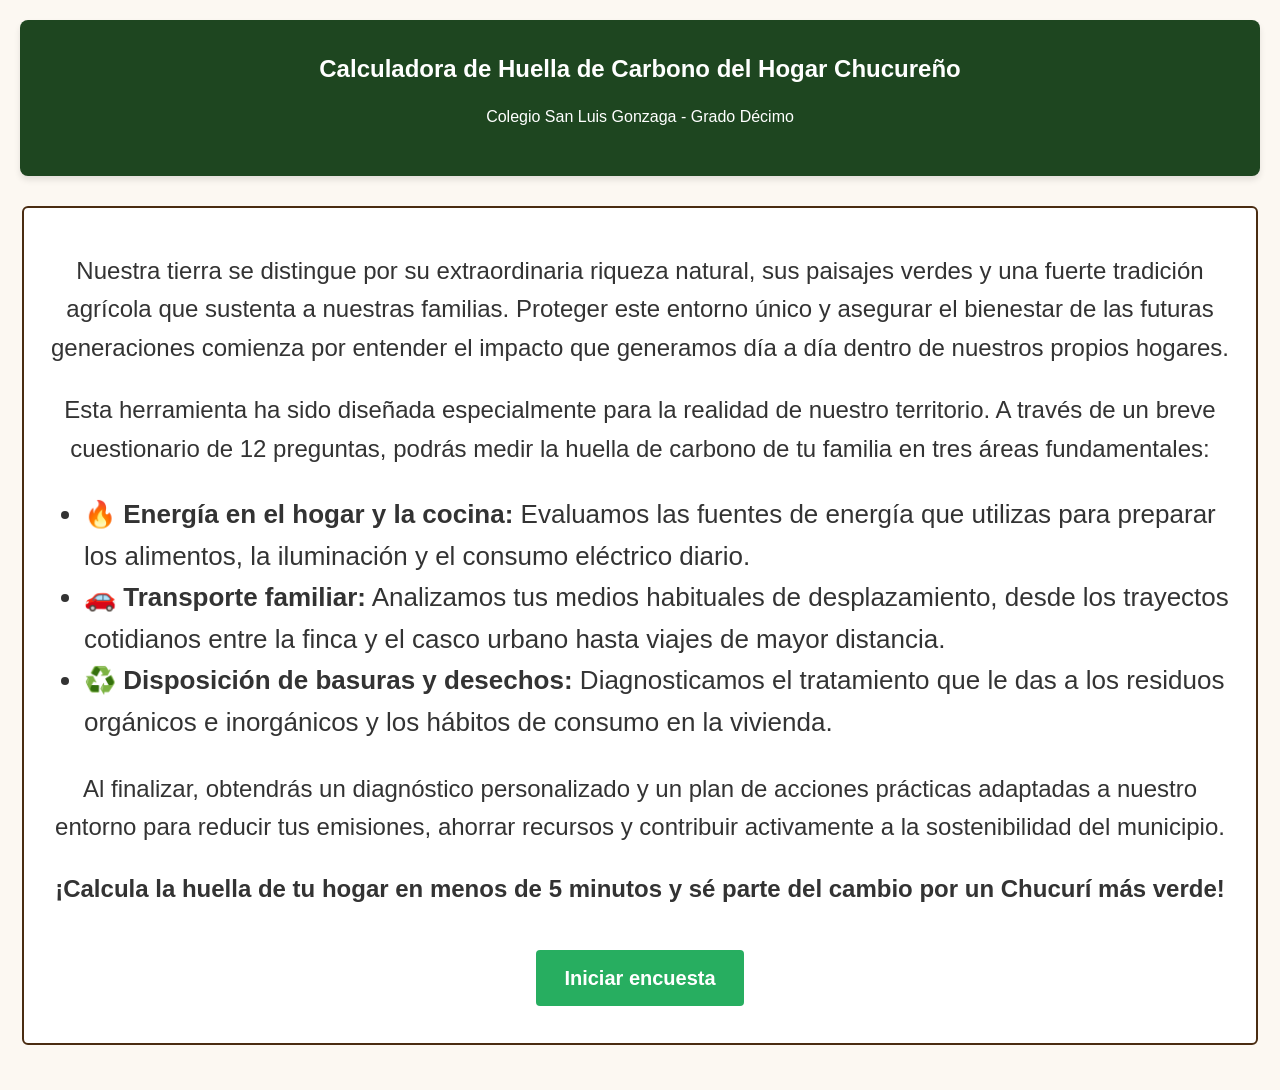
<file: index.html>
<!DOCTYPE html>
<html lang="es">
<head>
    <meta charset="UTF-8">
    <title>Calculadora Ambiental Chucureña</title>
    <link rel="stylesheet" href="estilos.css">
</head>
<body>
    <header>
        <h1>Calculadora de Huella de Carbono del Hogar Chucureño</h1>
        <p>Colegio San Luis Gonzaga - Grado Décimo</p>
    </header>
    <main>
        <fieldset>
            <p class="intro">Nuestra tierra se distingue por su extraordinaria riqueza natural, sus paisajes 
                verdes y una fuerte tradición agrícola que sustenta a nuestras familias. Proteger este entorno único y asegurar el bienestar 
                de las futuras generaciones comienza por entender el impacto que generamos día a día dentro de nuestros propios hogares.</p>
            <p class="intro">Esta herramienta ha sido diseñada especialmente para la realidad de nuestro 
                territorio. A través de un breve cuestionario de 12 preguntas, podrás medir la huella de carbono de tu familia en tres 
                áreas fundamentales:</p>
            <ul style="font-size: 26px;">
                <li>🔥<strong> Energía en el hogar y la cocina:</strong> Evaluamos las fuentes de energía que utilizas para preparar 
                    los alimentos, la iluminación y el consumo eléctrico diario.</li>
                <li>🚗 <strong>Transporte familiar:</strong> Analizamos tus medios habituales de desplazamiento, desde los trayectos 
                    cotidianos entre la finca y el casco urbano hasta viajes de mayor distancia.</li>
                <li>♻️ <strong>Disposición de basuras y desechos:</strong> Diagnosticamos el tratamiento que le das a los residuos 
                    orgánicos e inorgánicos y los hábitos de consumo en la vivienda.</li>
            </ul>
            <p class="intro">Al finalizar, obtendrás un diagnóstico personalizado y un plan de acciones 
                prácticas adaptadas a nuestro entorno para reducir tus emisiones, ahorrar recursos y contribuir activamente a la sostenibilidad 
                del municipio.</p>
            <p class="intro"><strong>¡Calcula la huella de tu hogar en menos de 5 minutos y sé parte del cambio por un Chucurí más verde!</strong></p>
            <div class="centrado">
            <a href="energia.html" class="boton">Iniciar encuesta</a></div>
        </fieldset>
    </main>
</body>
</html>
</file>
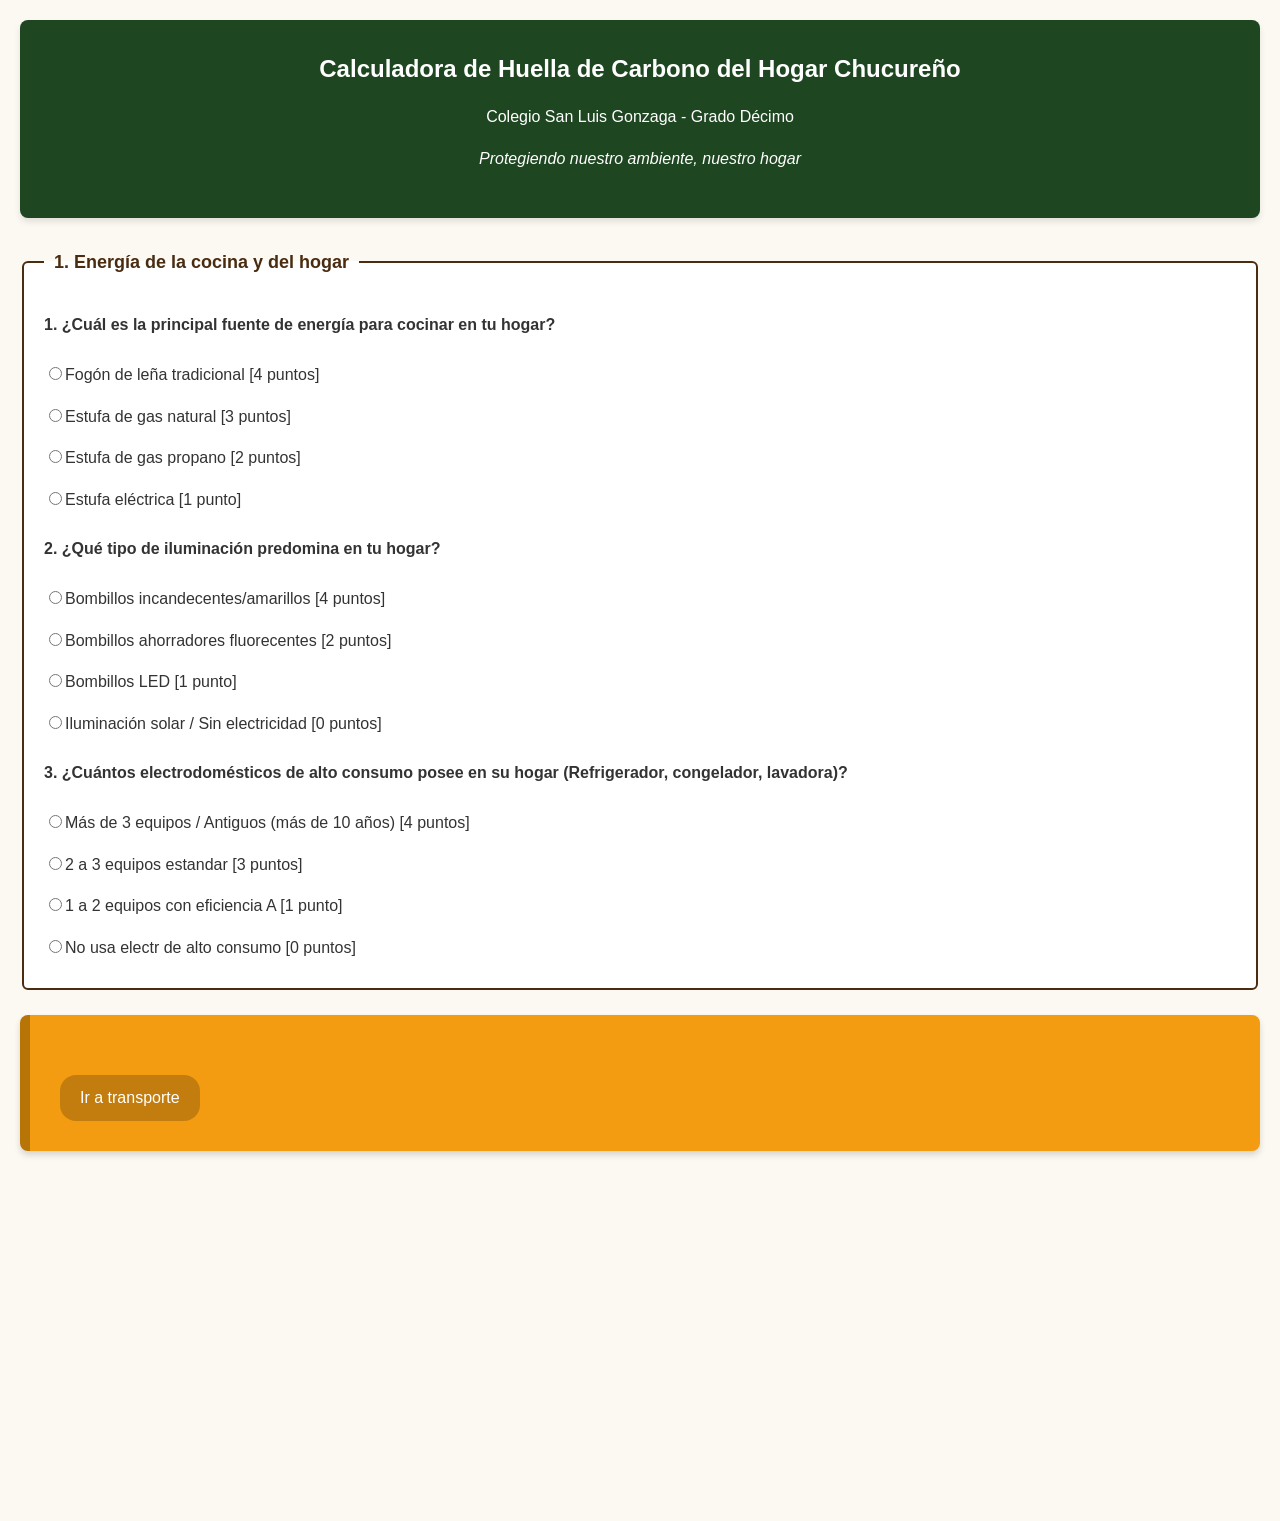
<file: energia.html>
<!DOCTYPE html>
<html lang="es">
    <head>
        <!--Este es el título de la página-->
        <meta charset="UTF-8">
        <title>Huella de carbono Chucuri</title>
        <!--Personalizar apariencia de la página-->
        <link rel="Stylesheet" href="estilos.css">
    </head>
    <body>
        <!--Encabezado de la página-->
        <header>
            <h1>Calculadora de Huella de Carbono del Hogar Chucureño</h1>
            <p>Colegio San Luis Gonzaga - Grado Décimo</p>
            <p><em>Protegiendo nuestro ambiente, nuestro hogar</em></p>
        </header>
        <!--Iniciamos la parte principal de nuestra calculadora-->
        <main>
            <form>
                <!--Casilla 1: Energía del hogar-->
                <fieldset>
                    <legend>1. Energía de la cocina y del hogar</legend>
                    <!--Primera pregunta: Cocinar-->
                    <p><strong>1. ¿Cuál es la principal fuente de energía para cocinar en tu hogar?</strong></p>
                    <label>
                        <input type="radio" name="cocina" value="fogon" onchange="actualizarMenus()">Fogón de leña tradicional [4 puntos]</label>
                        <!--Menú desplegable de la pregunta 1-->
                    <div id="menu-fogon" style="display: none; margin-top: 10px;">
                        <label for="tipo-fogon">Tiempo que gastas cocinando al día</label>
                        <select id="tipo-fogon">
                            <option>5 horas o más [8 puntos]</option>
                            <option>3 o 4 horas [6 puntos]</option>
                            <option>1 o 2 horas [4 puntos]</option>
                            <option>Menos de 1 hora [2 puntos]</option>
                        </select>
                    </div><br>
                    <label>
                        <input type="radio" name="cocina" value="natural" onchange="actualizarMenus()">Estufa de gas natural [3 puntos]</label>                    
                    <div id="menu-natural" style="display: none; margin-top: 10px;">
                        <label for="tipo-natural">Tiempo que gastas cocinando al día</label>
                        <select id="tipo-natural">
                            <option>5 horas o más [6 puntos]</option>
                            <option>3 o 4 horas [4.5 puntos]</option>
                            <option>1 o 2 horas [3 puntos]</option>
                            <option>Menos de 1 hora [1.5 puntos]</option>
                        </select>
                    </div><br>
                    <label>
                        <input type="radio" name="cocina" value="propano" onchange="actualizarMenus()">Estufa de gas propano [2 puntos]</label>                    
                    <div id="menu-propano" style="display: none; margin-top: 10px;">
                        <label for="tipo-propano">Tiempo que gastas cocinando al día</label>
                        <select id="tipo-propano">
                            <option>5 horas o más [4 puntos]</option>
                            <option>3 o 4 horas [3 puntos]</option>
                            <option>1 o 2 horas [2 puntos]</option>
                            <option>Menos de 1 hora [1 punto]</option>
                        </select>
                    </div><br>
                    <label>
                        <input type="radio" name="cocina" value="electricidad" onchange="actualizarMenus()">Estufa eléctrica [1 punto]</label>
                    <div id="menu-electricidad" style="display: none; margin-top: 10px;">
                        <label for="tipo-electricidad">Tiempo que gastas cocinando al día</label>
                        <select id="tipo-electricidad">
                            <option>5 horas o más [2 puntos]</option>
                            <option>3 o 4 horas [1.5 puntos]</option>
                            <option>1 o 2 horas [1 punto]</option>
                            <option>Menos de 1 hora [0.5 puntos]</option>
                        </select>
                    </div><br>                    
                    <!--Segunda pregunta: Luces del hogar-->
                    <p><strong>2. ¿Qué tipo de iluminación predomina en tu hogar?</strong></p>
                    <label>
                        <input type="radio" name="bombillo" value="amarillo" onchange="actualizarMenus()">Bombillos incandecentes/amarillos [4 puntos]</label>                    
                    <div id="menu-amarillo" style="display: none; margin-top: 10px;">
                        <label for="tipo-amarillo">Tiempo que permanecen encendidos al día</label>
                        <select id="tipo-amarillo">
                            <option>Más de 10 horas al día [8 puntos]</option>
                            <option>Entre 6 y 10 horas [6 puntos]</option>
                            <option>Entre 3 y 6 horas [4 puntos]</option>
                            <option>Menos de 3 horas [2 puntos]</option>
                        </select>
                    </div><br>
                    <label>
                        <input type="radio" name="bombillo" value="fluorecente" onchange="actualizarMenus()">Bombillos ahorradores fluorecentes [2 puntos]</label>                    
                    <div id="menu-fluorecente" style="display: none;">
                        <label for="tipo-fluorecente">Tiempo que permanecen encendidos al día</label>
                        <select id="tipo-fluorecente">
                            <option>Más de 10 horas al día [4 puntos]</option>
                            <option>Entre 6 y 10 horas [3 puntos]</option>
                            <option>Entre 3 y 6 horas [2 puntos]</option>
                            <option>Menos de 3 horas [1 punto]</option>
                        </select>
                    </div><br>
                    <label>
                        <input type="radio" name="bombillo" value="led" onchange="actualizarMenus()">Bombillos LED [1 punto]</label>                    
                    <div id="menu-led" style="display: none;">
                        <label for="tipo-led">Tiempo que permanecen encendidos al día</label>
                        <select id="tipo-led">
                            <option>Más de 10 horas al día [2 puntos]</option>
                            <option>Entre 6 y 10 horas [1.5 puntos]</option>
                            <option>Entre 3 y 6 horas [1 punto]</option>
                            <option>Menos de 3 horas [0.5 puntos]</option>
                        </select>
                    </div><br>
                    <label>
                        <input type="radio" name="bombillo" value="solar" onchange="actualizarMenus()">Iluminación solar / Sin electricidad [0 puntos]</label><br>
                    
                    <p><strong>3. ¿Cuántos electrodomésticos de alto consumo posee en su hogar (Refrigerador, congelador, lavadora)?</strong></p>
                    <label>
                        <input type="radio" name="electrodomestico" value="antiguo" onchange="actualizarMenus()">Más de 3 equipos / Antiguos (más de 10 años) [4 puntos]</label>
                        <!--Menú desplegable de la pregunta 1-->
                    <div id="menu-antiguo" style="display: none; margin-top: 10px;">
                        <label for="tipo-antiguo">Tiempo promedio de uso semanal</label>
                        <select id="tipo-antiguo">
                            <option>Uso continuo (24/7) [8 puntos]</option>
                            <option>Entre 30 y 60 horas semanales [6 puntos]</option>
                            <option>Entre 10 y 30 horas semanales [4 puntos]</option>
                            <option>Menos de 10 horas semanales [2 puntos]</option>
                        </select>
                    </div><br>
                    <label>
                        <input type="radio" name="electrodomestico" value="estandar" onchange="actualizarMenus()">2 a 3 equipos estandar [3 puntos]</label>
                        <!--Menú desplegable de la pregunta 2-->
                    <div id="menu-estandar" style="display: none; margin-top: 10px;">
                        <label for="tipo-estandar">Tiempo promedio de uso semanal</label>
                        <select id="tipo-estandar">
                            <option>Uso continuo (24/7) [6 puntos]</option>
                            <option>Entre 30 y 60 horas semanales [4.5 puntos]</option>
                            <option>Entre 10 y 30 horas semanales [3 puntos]</option>
                            <option>Menos de 10 horas semanales [1.5 puntos]</option>
                        </select>
                    </div><br>
                    <label>
                        <input type="radio" name="electrodomestico" value="eficiente" onchange="actualizarMenus()">1 a 2 equipos con eficiencia A [1 punto]</label>
                        <!--Menú desplegable de la pregunta 3-->
                    <div id="menu-eficiente" style="display: none; margin-top: 10px;">
                        <label for="tipo-eficiente">Tiempo promedio de uso semanal</label>
                        <select id="tipo-eficiente">
                            <option>Uso continuo (24/7) [2 puntos]</option>
                            <option>Entre 30 y 60 horas semanales [1.5 puntos]</option>
                            <option>Entre 10 y 30 horas semanales [1 punto]</option>
                            <option>Menos de 10 horas semanales [0.5 puntos]</option>
                        </select>
                    </div><br>
                    <label><input type="radio" name="electrodomestico" value="nulo" onchange="actualizarMenus()">No usa electr de alto consumo [0 puntos]</label>                    
                </fieldset>
            </form>
        </main>
        <section id="transporte" class="zona-resultado transporte">
            <a href="transporte.html">Ir a transporte</a>
        </section>
        <script>
            // Creamos la función que falta
            function actualizarMenus() {
                // Buscamos el elemento seleccionado en el momento del cambio
                const radioCocina = document.querySelector('input[name="cocina"]:checked');
                const menuFogon = document.getElementById("menu-fogon");
                const menuNatural = document.getElementById("menu-natural");
                const menuPropano = document.getElementById("menu-propano");
                const menuElectricidad = document.getElementById("menu-electricidad");
                

                // Validamos que realmente haya una opción seleccionada antes de leer su valor
                if (radioCocina) {
                    const opcionSeleccionada = radioCocina.value;

                    if (opcionSeleccionada === "fogon") {
                        menuFogon.style.display = "block";
                        menuNatural.style.display = "none";
                        menuPropano.style.display = "none";
                        menuElectricidad.style.display = "none";
                    }
                    else if (opcionSeleccionada === "natural") {
                        menuNatural.style.display = "block";
                        menuFogon.style.display = "none";
                        menuPropano.style.display = "none";
                        menuElectricidad.style.display = "none";
                    }
                    else if (opcionSeleccionada === "propano") {
                        menuPropano.style.display = "block";
                        menuFogon.style.display = "none";
                        menuNatural.style.display = "none";
                        menuElectricidad.style.display = "none";
                    }
                    else if (opcionSeleccionada === "electricidad") {
                        menuElectricidad.style.display = "block";
                        menuFogon.style.display = "none";
                        menuNatural.style.display = "none";
                        menuPropano.style.display = "none";
                    }
                }
                const radioBombillo = document.querySelector('input[name="bombillo"]:checked');
                const menuAmarillo = document.getElementById("menu-amarillo");
                const menuFluorecente = document.getElementById("menu-fluorecente");
                const menuLed = document.getElementById("menu-led");
                const menuSolar = document.getElementById("menu-solar");

                if (radioBombillo) {
                    const opcionSeleccionada = radioBombillo.value;

                    if (opcionSeleccionada === "amarillo") {
                        menuAmarillo.style.display = "block";
                        menuFluorecente.style.display = "none";
                        menuLed.style.display = "none";
                    }
                    else if (opcionSeleccionada === "fluorecente") {
                        menuFluorecente.style.display = "block";
                        menuAmarillo.style.display = "none";
                        menuLed.style.display = "none";
                    }
                    else if (opcionSeleccionada === "led") {
                        menuLed.style.display = "block";
                        menuAmarillo.style.display = "none";
                        menuFluorecente.style.display = "none";
                    }
                    else if (opcionSeleccionada === "solar") {
                        menuAmarillo.style.display = "none";
                        menuFluorecente.style.display = "none";
                        menuLed.style.display = "none";
                    }
                }
                const radioElectrodomestico = document.querySelector('input[name="electrodomestico"]:checked');
                const menuAntiguo = document.getElementById("menu-antiguo");
                const menuEstandar = document.getElementById("menu-estandar");
                const menuEficiente = document.getElementById("menu-eficiente");
                const menuNulo = document.getElementById("menu-nulo");

                if (radioElectrodomestico) {
                    const opcionSeleccionada = radioElectrodomestico.value;

                    if (opcionSeleccionada === "antiguo") {
                        menuAntiguo.style.display = "block";
                        menuEstandar.style.display = "none";
                        menuEficiente.style.display = "none";
                    }
                    else if (opcionSeleccionada === "estandar") {
                        menuEstandar.style.display = "block";
                        menuAntiguo.style.display = "none";
                        menuEficiente.style.display = "none";
                    }
                    else if (opcionSeleccionada === "eficiente") {
                        menuEficiente.style.display = "block";
                        menuAntiguo.style.display = "none";
                        menuEstandar.style.display = "none";
                    }
                    else if (opcionSeleccionada === "nulo") {
                        menuAntiguo.style.display = "none";
                        menuEstandar.style.display = "none";
                        menuEficiente.style.display = "none";
                    }
                }
            }
        </script>
    </body>
</html>
</file>
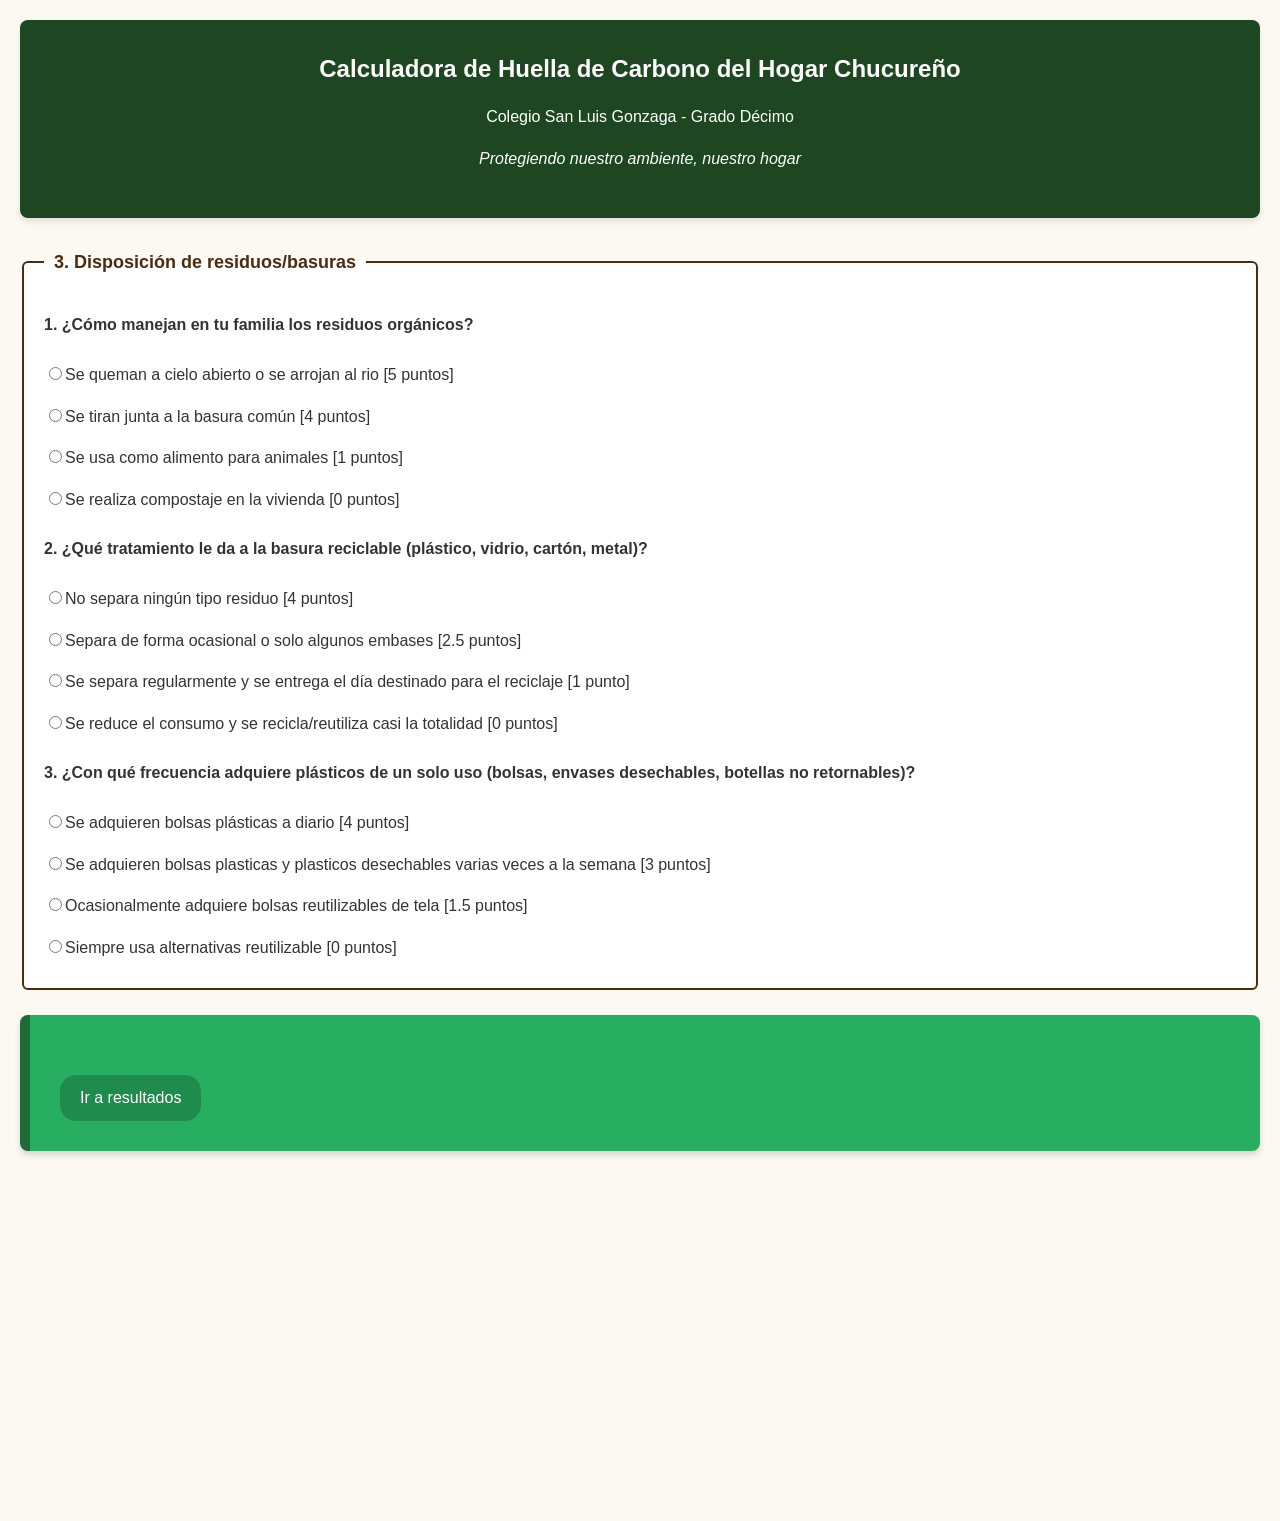
<file: residuos.html>
<!DOCTYPE html>
<html lang="es">
    <head>
        <!--Este es el título de la página-->
        <meta charset="UTF-8">
        <title>Huella de carbono Chucuri</title>
        <!--Personalizar apariencia de la página-->
        <link rel="Stylesheet" href="estilos.css">
    </head>
    <body>
        <!--Encabezado de la página-->
        <header>
            <h1>Calculadora de Huella de Carbono del Hogar Chucureño</h1>
            <p>Colegio San Luis Gonzaga - Grado Décimo</p>
            <p><em>Protegiendo nuestro ambiente, nuestro hogar</em></p>
        </header>
        <!--Iniciamos la parte principal de nuestra calculadora-->
        <main>
            <form>
                <!--Casilla 1: Transporte familiar-->
                <fieldset>
                    <legend>3. Disposición de residuos/basuras</legend>
                    <!--Primera pregunta: Residuos orgánicos-->
                    <p><strong>1. ¿Cómo manejan en tu familia los residuos orgánicos?</strong></p>
                    <label>
                        <input type="radio" name="organico" value="quema" onchange="actualizarMenus()">Se queman a cielo abierto o se arrojan al rio [5 puntos]</label>
                        <!--Menú desplegable de la pregunta 1-->
                    <div id="menu-quema" style="display: none; margin-top: 10px;">
                        <label for="tipo-quema">Frecuencia de generación de residuos orgánicos a la semana</label>
                        <select id="tipo-quema">
                            <option>Todos los días [8 puntos]</option>
                            <option>3 a 5 días a la semana [5 puntos]</option>
                            <option>1 a 2 días a la semana [3 puntos]</option>
                        </select>
                    </div><br>
                    <label>
                        <input type="radio" name="organico" value="relleno" onchange="actualizarMenus()">Se tiran junta a la basura común [4 puntos]</label>
                    <div id="menu-relleno" style="display: none; margin-top: 10px;">
                        <label for="tipo-relleno">Frecuencia de generación de residuos orgánicos a la semana</label>
                        <select id="tipo-relleno">
                            <option>Todos los días [6 puntos]</option>
                            <option>3 a 5 días a la semana [4 puntos]</option>
                            <option>1 a 2 días a la semana [2 puntos]</option>
                        </select>
                    </div><br>
                    <label>
                        <input type="radio" name="organico" value="alimento" onchange="actualizarMenus()">Se usa como alimento para animales [1 puntos]</label>
                    <div id="menu-alimento" style="display: none; margin-top: 10px;">
                        <label for="tipo-alimento">Frecuencia de generación de residuos orgánicos a la semana</label>
                        <select id="tipo-alimento">
                            <option>Todos los días [1.5 puntos]</option>
                            <option>3 a 5 días a la semana [1 puntos]</option>
                            <option>1 a 2 días a la semana [0.5 puntos]</option>
                        </select>
                    </div><br>
                    <label>
                        <input type="radio" name="organico" value="composta" onchange="actualizarMenus()">Se realiza compostaje en la vivienda [0 puntos]</label><br>
                    <!--Segunda pregunta: Materiales inorgánicos-->
                    <p><strong>2. ¿Qué tratamiento le da a la basura reciclable (plástico, vidrio, cartón, metal)?</strong></p>
                    <label>
                        <input type="radio" name="reciclable" value="norecicla" onchange="actualizarMenus()">No separa ningún tipo residuo [4 puntos]</label>
                    <div id="menu-norecicla" style="display: none; margin-top: 10px;">
                        <label for="tipo-norecicla">Frecuencia con la que entrega el reciclaje</label>
                        <select id="tipo-norecicla">
                            <option>Varias veces por semana [8 puntos]</option>
                            <option>1 vez a la semana [6 puntos]</option>
                            <option>1 vez cada quince días [4 puntos]</option>
                            <option>Una vez al mes o menos [2 puntos]</option>
                        </select>
                    </div><br>
                    <label>
                        <input type="radio" name="reciclable" value="moderado" onchange="actualizarMenus()">Separa de forma ocasional o solo algunos embases [2.5 puntos]</label>
                    <div id="menu-moderado" style="display: none; margin-top: 10px;">
                        <label for="tipo-moderado">Frecuencia con la que entrega el reciclaje</label>
                        <select id="tipo-moderado">
                            <option>Varias veces por semana [5 puntos]</option>
                            <option>1 vez a la semana [4 puntos]</option>
                            <option>1 vez cada quince días [2.5 puntos]</option>
                            <option>Una vez al mes o menos [1 punto]</option>
                        </select>
                    </div><br>
                    <label>
                        <input type="radio" name="reciclable" value="separar" onchange="actualizarMenus()">Se separa regularmente y se entrega el día destinado para el reciclaje [1 punto]</label>
                    <div id="menu-separar" style="display: none; margin-top: 10px;">
                        <label for="tipo-separar">Frecuencia con la que entrega el reciclaje</label>
                        <select id="tipo-separar">
                            <option>Varias veces por semana [2 puntos]</option>
                            <option>1 vez a la semana [1.5 puntos]</option>
                            <option>1 vez cada quince días [1 punto]</option>
                            <option>Una vez al mes o menos [0.5 puntos]</option>
                        </select>
                    </div><br>
                    <label>
                        <input type="radio" name="reciclable" value="recicla" onchange="actualizarMenus()">Se reduce el consumo y se recicla/reutiliza casi la totalidad [0 puntos]</label>
                    <!--3ra pregunta: Plásticos de un solo uso-->
                    <p><strong>3. ¿Con qué frecuencia adquiere plásticos de un solo uso (bolsas, envases desechables, botellas no retornables)?</strong></p>
                    <label>
                        <input type="radio" name="plastico" value="diario" onchange="actualizarMenus()">Se adquieren bolsas plásticas a diario [4 puntos]</label>
                    <div id="menu-diario" style="display: none; margin-top: 10px;">
                        <label for="tipo-diario">Frecuencia con la que los desecha semanal</label>
                        <select id="tipo-diario">
                            <option>Varias veces al día [8 puntos]</option>
                            <option>Los 7 días de la semana [6 puntos]</option>
                            <option>Entre 3 y 5 días de la semana [4 puntos]</option>
                            <option>Menos de 2 veces a la semana [2 puntos]</option>
                        </select>
                    </div><br>
                        <label>
                        <input type="radio" name="plastico" value="ocasional" onchange="actualizarMenus()">Se adquieren bolsas plasticas y plasticos desechables varias veces a la semana [3 puntos]</label>
                    <div id="menu-ocasional" style="display: none; margin-top: 10px;">
                        <label for="tipo-ocasional">Frecuencia con la que los desecha semanal</label>
                        <select id="tipo-ocasional">
                            <option>Varias veces al día [6 puntos]</option>
                            <option>Los 7 días de la semana [4.5 puntos]</option>
                            <option>Entre 3 y 5 días de la semana [3 puntos]</option>
                            <option>Menos de 2 veces a la semana [1.5 puntos]</option>
                        </select>
                    </div><br>
                        <label>
                        <input type="radio" name="plastico" value="tela" onchange="actualizarMenus()">Ocasionalmente adquiere bolsas reutilizables de tela [1.5 puntos]</label>
                    <div id="menu-tela" style="display: none; margin-top: 10px;">
                        <label for="tipo-tela">Frecuencia con la que las desecha semanal</label>
                        <select id="tipo-tela">
                            <option>Varias veces al día [3 puntos]</option>
                            <option>Los 7 días de la semana [2 puntos]</option>
                            <option>Entre 3 y 5 días de la semana [1.5 puntos]</option>
                            <option>Menos de 2 veces a la semana [1 punto]</option>
                        </select>
                    </div><br>
                        <label><input type="radio" name="plastico" value="nulo" onchange="actualizarMenus()">Siempre usa alternativas reutilizable [0 puntos]</label>  
                </fieldset>
            </form>
        </main>
        <section id="cocina" class="zona-resultado cocina">
            <a href="resultados.html">Ir a resultados</a>
        </section>
        <script>
            // Creamos la función que falta
            function actualizarMenus() {
                // Buscamos el elemento seleccionado en el momento del cambio
                const radioOrganico = document.querySelector('input[name="organico"]:checked');
                const menuQuema = document.getElementById("menu-quema");
                const menuRelleno = document.getElementById("menu-relleno");
                const menuAlimento = document.getElementById("menu-alimento");
                

                // Validamos que realmente haya una opción seleccionada antes de leer su valor
                if (radioOrganico) {
                    const opcionSeleccionada = radioOrganico.value;

                    if (opcionSeleccionada === "quema") {
                        menuQuema.style.display = "block";
                        menuRelleno.style.display = "none";
                        menuAlimento.style.display = "none";
                    }
                    else if (opcionSeleccionada === "relleno") {
                        menuRelleno.style.display = "block";
                        menuQuema.style.display = "none";
                        menuAlimento.style.display = "none";
                    }
                    else if (opcionSeleccionada === "alimento") {
                        menuAlimento.style.display = "block";
                        menuQuema.style.display = "none";
                        menuRelleno.style.display = "none";
                    }
                    else if (opcionSeleccionada === "composta") {
                        menuQuema.style.display = "none";
                        menuRelleno.style.display = "none";
                        menuAlimento.style.display = "none";
                    }
                }
                const radioReciclable = document.querySelector('input[name="reciclable"]:checked');
                const menuNorecicla = document.getElementById("menu-norecicla");
                const menuModerado = document.getElementById("menu-moderado");
                const menuSeparar = document.getElementById("menu-separar");
                

                if (radioReciclable) {
                    const opcionSeleccionada = radioReciclable.value;

                    if (opcionSeleccionada === "norecicla") {
                        menuNorecicla.style.display = "block";
                        menuModerado.style.display = "none";
                        menuSeparar.style.display = "none";
                    }
                    else if (opcionSeleccionada === "moderado") {
                        menuModerado.style.display = "block";
                        menuNorecicla.style.display = "none";
                        menuSeparar.style.display = "none";
                    }
                    else if (opcionSeleccionada === "separar") {
                        menuSeparar.style.display = "block";
                        menuNorecicla.style.display = "none";
                        menuModerado.style.display = "none";
                    }
                    else if (opcionSeleccionada === "recicla") {
                        menuNorecicla.style.display = "none";
                        menuModerado.style.display = "none";
                        menuSeparar.style.display = "none";
                    }
                }
                const radioPlastico = document.querySelector('input[name="plastico"]:checked');
                const menuDiario = document.getElementById("menu-diario");
                const menuOcasional = document.getElementById("menu-ocasional");
                const menuTela = document.getElementById("menu-tela");
                

                if (radioPlastico) {
                    const opcionSeleccionada = radioPlastico.value;

                    if (opcionSeleccionada === "diario") {
                        menuDiario.style.display = "block";
                        menuOcasional.style.display = "none";
                        menuTela.style.display = "none";
                    }
                    else if (opcionSeleccionada === "ocasional") {
                        menuOcasional.style.display = "block";
                        menuDiario.style.display = "none";
                        menuTela.style.display = "none";
                    }
                    else if (opcionSeleccionada === "tela") {
                        menuTela.style.display = "block";
                        menuDiario.style.display = "none";
                        menuOcasional.style.display = "none";
                    }
                    else if (opcionSeleccionada === "nulo") {
                        menuDiario.style.display = "none";
                        menuOcasional.style.display = "none";
                        menuTela.style.display = "none";
                    }
                }
            }
        </script>
    </body>
</html>
</file>
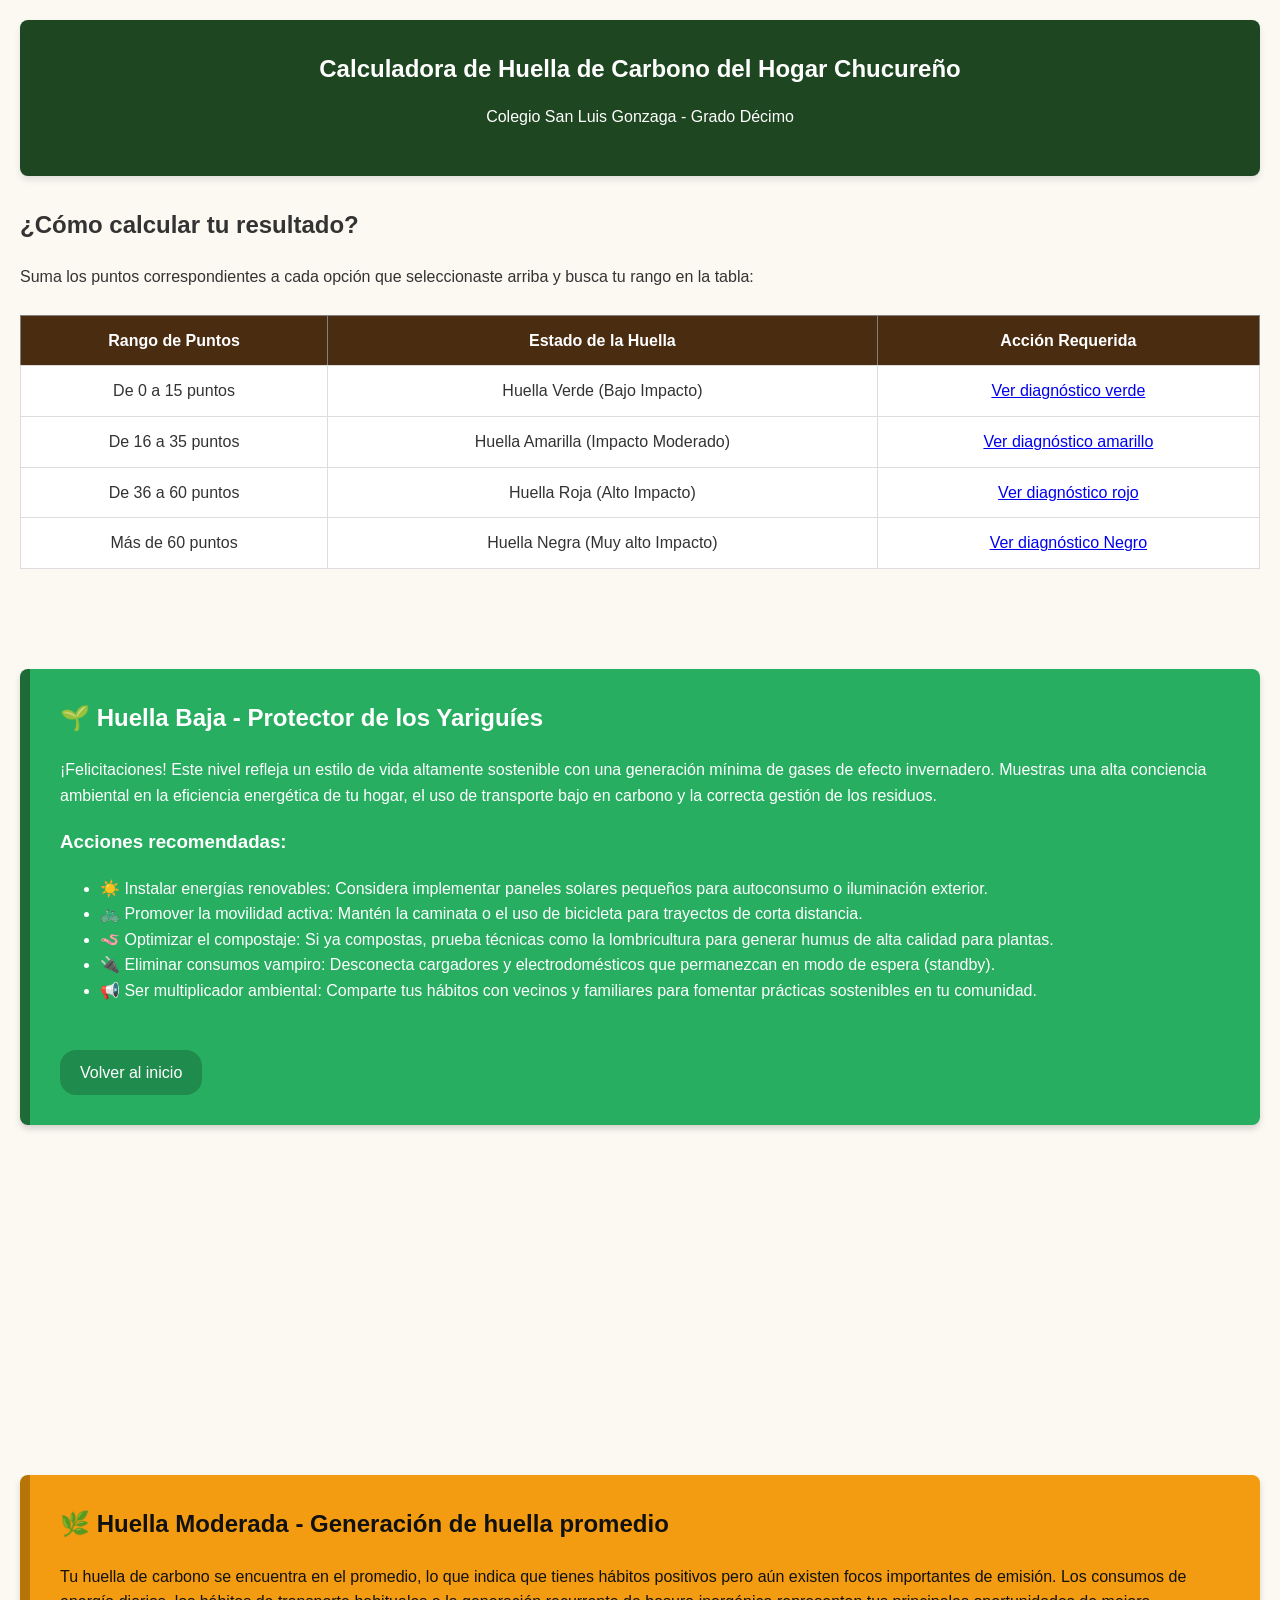
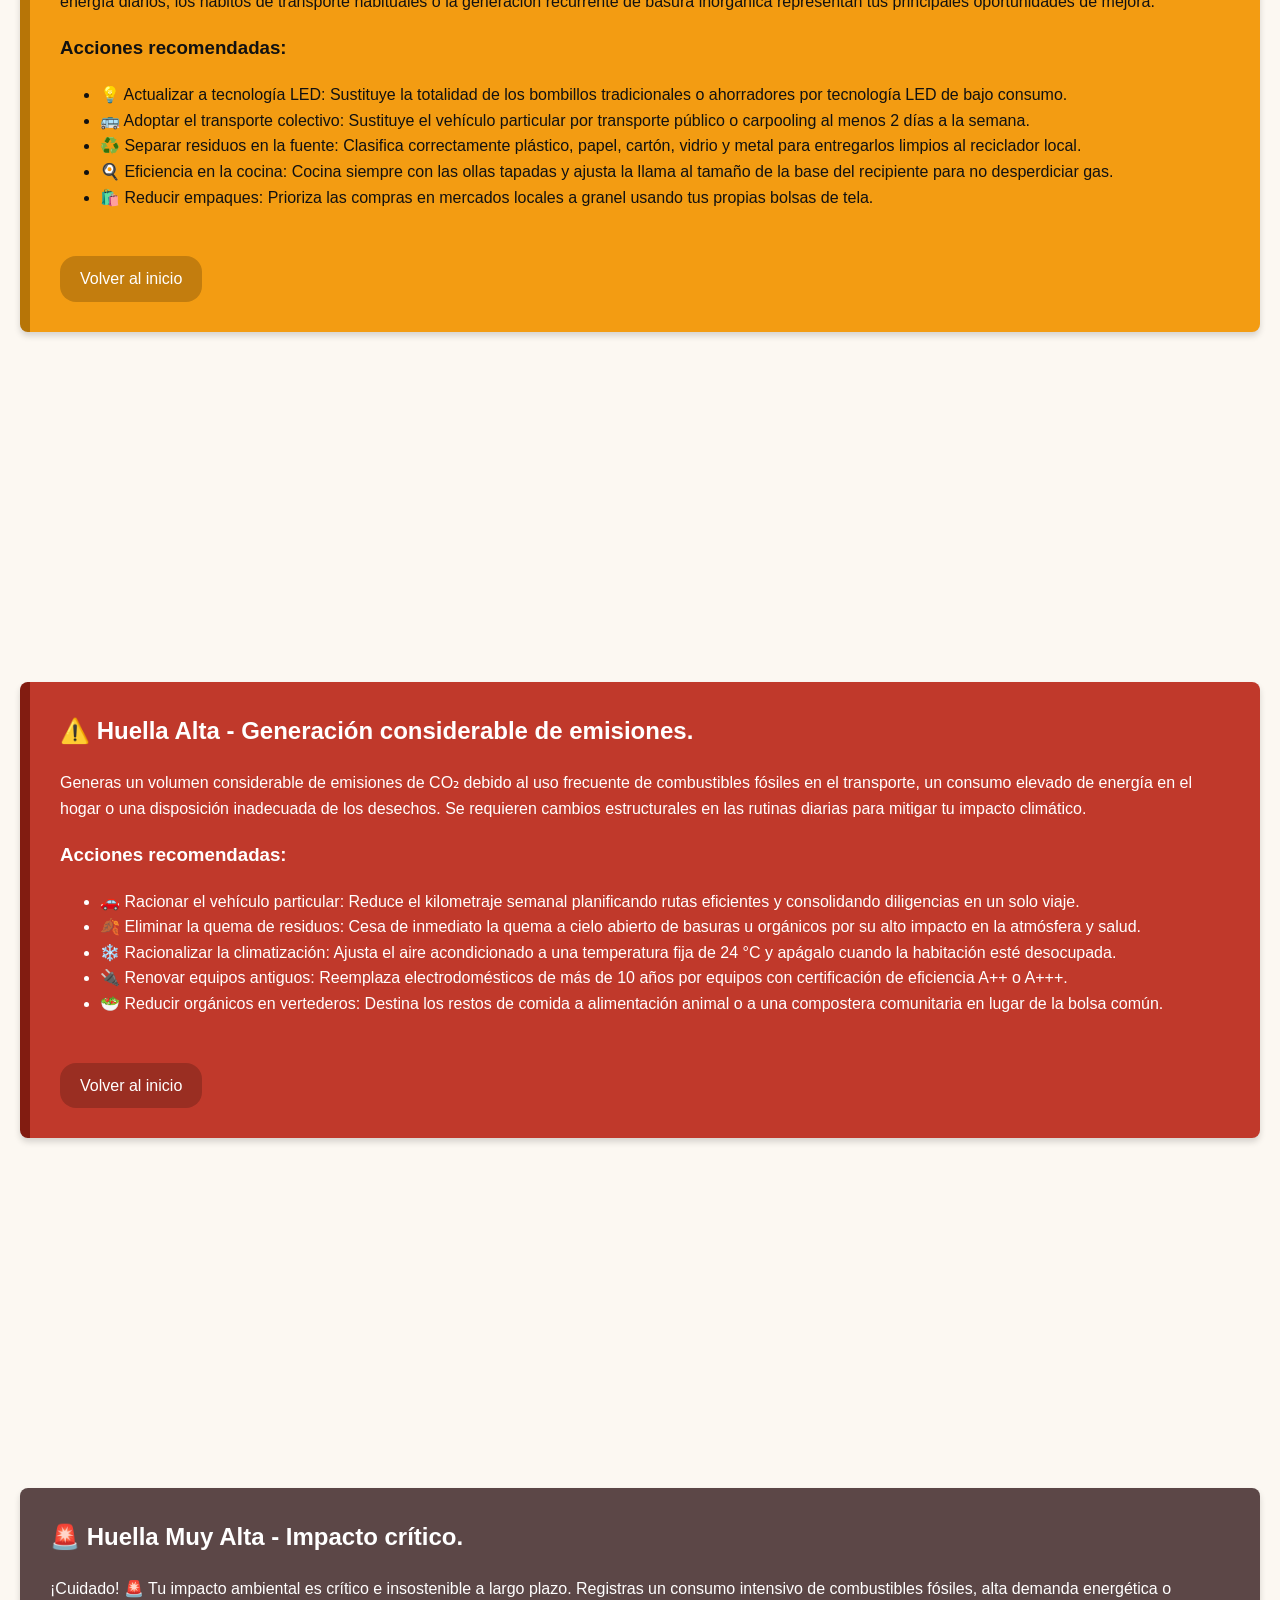
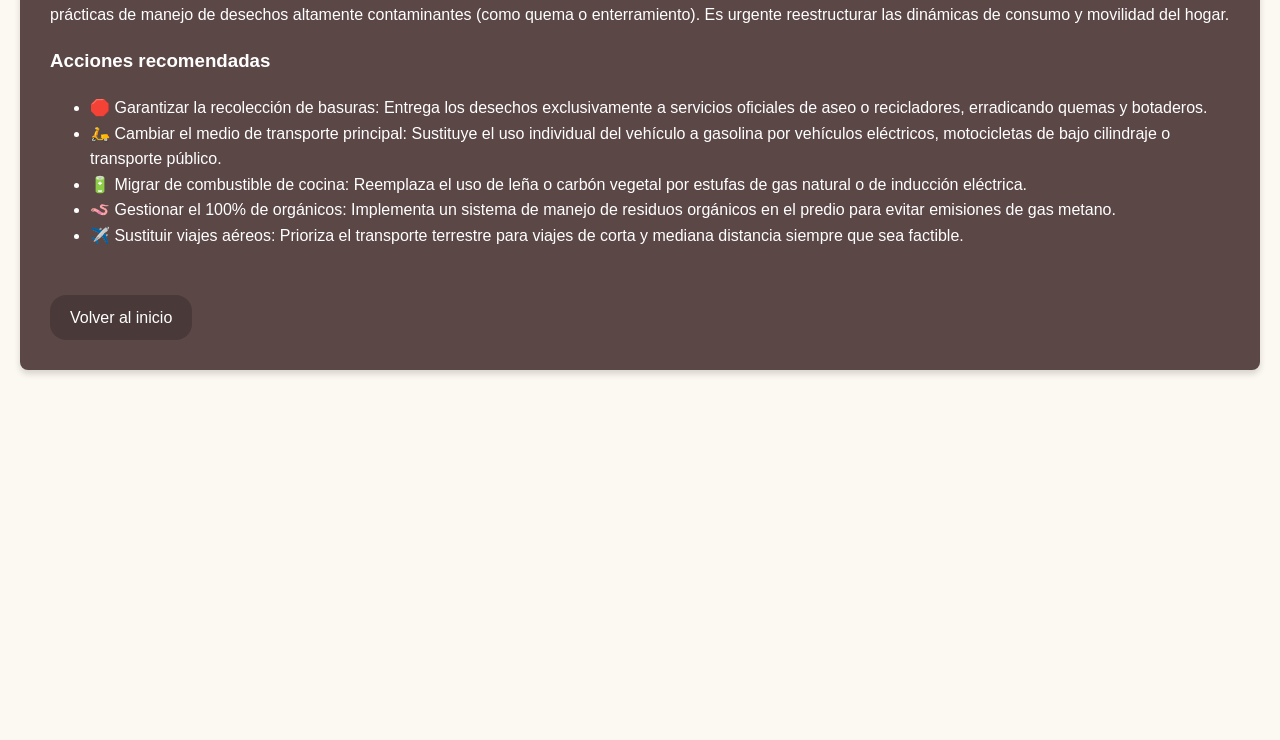
<file: resultados.html>
<!DOCTYPE html>
<html lang="es">
<head>
    <meta charset="UTF-8">
    <title>Calculadora Ambiental Chucureña</title>
    <link rel="stylesheet" href="estilos.css">
</head>
<body>
    <header>
        <h1>Calculadora de Huella de Carbono del Hogar Chucureño</h1>
        <p>Colegio San Luis Gonzaga - Grado Décimo</p>
    </header>
    <section id="instrucciones">
        <h2>¿Cómo calcular tu resultado?</h2>
        <p>Suma los puntos correspondientes a cada opción que seleccionaste arriba y busca tu rango en la tabla:</p>
        <table border="1">
            <thead>
                <tr>
                    <th>Rango de Puntos</th>
                    <th>Estado de la Huella</th>
                    <th>Acción Requerida</th>
                </tr>
            </thead>
            <tbody>
                <tr>
                    <td>De 0 a 15 puntos</td>
                    <td>Huella Verde (Bajo Impacto)</td>
                    <td><a href="#verde">Ver diagnóstico verde</a></td>
                </tr>
                <tr>
                    <td>De 16 a 35 puntos</td>
                    <td>Huella Amarilla (Impacto Moderado)</td>
                    <td><a href="#amarilla">Ver diagnóstico amarillo</a></td>
                </tr>
                <tr>
                    <td>De 36 a 60 puntos</td>
                    <td>Huella Roja (Alto Impacto)</td>
                    <td><a href="#roja">Ver diagnóstico rojo</a></td>
                </tr>
                <tr>
                    <td>Más de 60 puntos</td>
                    <td>Huella Negra (Muy alto Impacto)</td>
                    <td><a href="#negro">Ver diagnóstico Negro</a></td>
                </tr>
            </tbody>
        </table>
    </section>
    <section id="verde" class="zona-resultado verde">
        <h2>🌱 Huella Baja - Protector de los Yariguíes</h2>
        <p>¡Felicitaciones! Este nivel refleja un estilo de vida altamente sostenible con una generación mínima de gases de efecto invernadero. 
            Muestras una alta conciencia ambiental en la eficiencia energética de tu hogar, el uso de transporte bajo en carbono y la correcta 
            gestión de los residuos.</p>
        <h3>Acciones recomendadas:</h3>
        <ul>
            <li>☀️ Instalar energías renovables: Considera implementar paneles solares pequeños para autoconsumo o iluminación exterior.</li>
            <li>🚲 Promover la movilidad activa: Mantén la caminata o el uso de bicicleta para trayectos de corta distancia.</li>
            <li>🪱 Optimizar el compostaje: Si ya compostas, prueba técnicas como la lombricultura para generar humus de alta calidad para plantas.</li>
            <li>🔌 Eliminar consumos vampiro: Desconecta cargadores y electrodomésticos que permanezcan en modo de espera (standby).</li>
            <li>📢 Ser multiplicador ambiental: Comparte tus hábitos con vecinos y familiares para fomentar prácticas sostenibles en tu comunidad.</li>
        </ul>
        <a href="index.html">Volver al inicio</a>
    </section>

    <section id="amarilla" class="zona-resultado amarilla">
        <h2>🌿 Huella Moderada - Generación de huella promedio</h2>
        <p>Tu huella de carbono se encuentra en el promedio, lo que indica que tienes hábitos positivos pero aún existen focos importantes 
            de emisión. Los consumos de energía diarios, los hábitos de transporte habituales o la generación recurrente de basura inorgánica 
            representan tus principales oportunidades de mejora.</p>
        <h3>Acciones recomendadas:</h3>
        <ul>
            <li>💡 Actualizar a tecnología LED: Sustituye la totalidad de los bombillos tradicionales o ahorradores por tecnología LED de bajo consumo.</li>
            <li>🚌 Adoptar el transporte colectivo: Sustituye el vehículo particular por transporte público o carpooling al menos 2 días a la semana.</li>
            <li>♻️ Separar residuos en la fuente: Clasifica correctamente plástico, papel, cartón, vidrio y metal para entregarlos limpios al reciclador local.</li>
            <li>🍳 Eficiencia en la cocina: Cocina siempre con las ollas tapadas y ajusta la llama al tamaño de la base del recipiente para no desperdiciar gas.</li>
            <li>🛍️ Reducir empaques: Prioriza las compras en mercados locales a granel usando tus propias bolsas de tela.</li>
        </ul>
        <a href="index.html">Volver al inicio</a>
    </section>

    <section id="roja" class="zona-resultado roja">
        <h2>⚠️ Huella Alta - Generación considerable de emisiones.</h2>
        <p>Generas un volumen considerable de emisiones de CO₂ debido al uso frecuente de combustibles fósiles en el transporte, un consumo 
            elevado de energía en el hogar o una disposición inadecuada de los desechos. Se requieren cambios estructurales en las rutinas 
            diarias para mitigar tu impacto climático.</p>
        <h3>Acciones recomendadas:</h3>
        <ul>
            <li>🚗 Racionar el vehículo particular: Reduce el kilometraje semanal planificando rutas eficientes y consolidando diligencias en un solo viaje.</li>
            <li>🍂 Eliminar la quema de residuos: Cesa de inmediato la quema a cielo abierto de basuras u orgánicos por su alto impacto en la atmósfera y salud.</li>
            <li>❄️ Racionalizar la climatización: Ajusta el aire acondicionado a una temperatura fija de 24 °C y apágalo cuando la habitación esté desocupada.</li>
            <li>🔌 Renovar equipos antiguos: Reemplaza electrodomésticos de más de 10 años por equipos con certificación de eficiencia A++ o A+++.</li>
            <li>🥗 Reducir orgánicos en vertederos: Destina los restos de comida a alimentación animal o a una compostera comunitaria en lugar de la bolsa común.</li>
        </ul>
        <a href="index.html">Volver al inicio</a>
    </section>

    <section id="negro" class="zona-resultado negro">
        <h2>🚨 Huella Muy Alta - Impacto crítico.</h2>
        <p>¡Cuidado! 🚨 Tu impacto ambiental es crítico e insostenible a largo plazo. Registras un consumo intensivo de combustibles fósiles, 
            alta demanda energética o prácticas de manejo de desechos altamente contaminantes (como quema o enterramiento). Es urgente 
            reestructurar las dinámicas de consumo y movilidad del hogar.</p>
        <h3>Acciones recomendadas</h3>
        <ul>
            <li>🛑 Garantizar la recolección de basuras: Entrega los desechos exclusivamente a servicios oficiales de aseo o recicladores, erradicando quemas y botaderos.</li>
            <li>🛵 Cambiar el medio de transporte principal: Sustituye el uso individual del vehículo a gasolina por vehículos eléctricos, motocicletas de bajo cilindraje o transporte público.</li>
            <li>🔋 Migrar de combustible de cocina: Reemplaza el uso de leña o carbón vegetal por estufas de gas natural o de inducción eléctrica.</li>
            <li>🪱 Gestionar el 100% de orgánicos: Implementa un sistema de manejo de residuos orgánicos en el predio para evitar emisiones de gas metano.</li>
            <li>✈️ Sustituir viajes aéreos: Prioriza el transporte terrestre para viajes de corta y mediana distancia siempre que sea factible.</li>
        </ul>
        <a href="index.html">Volver al inicio</a>
    </section>
</body>
</html>
</file>
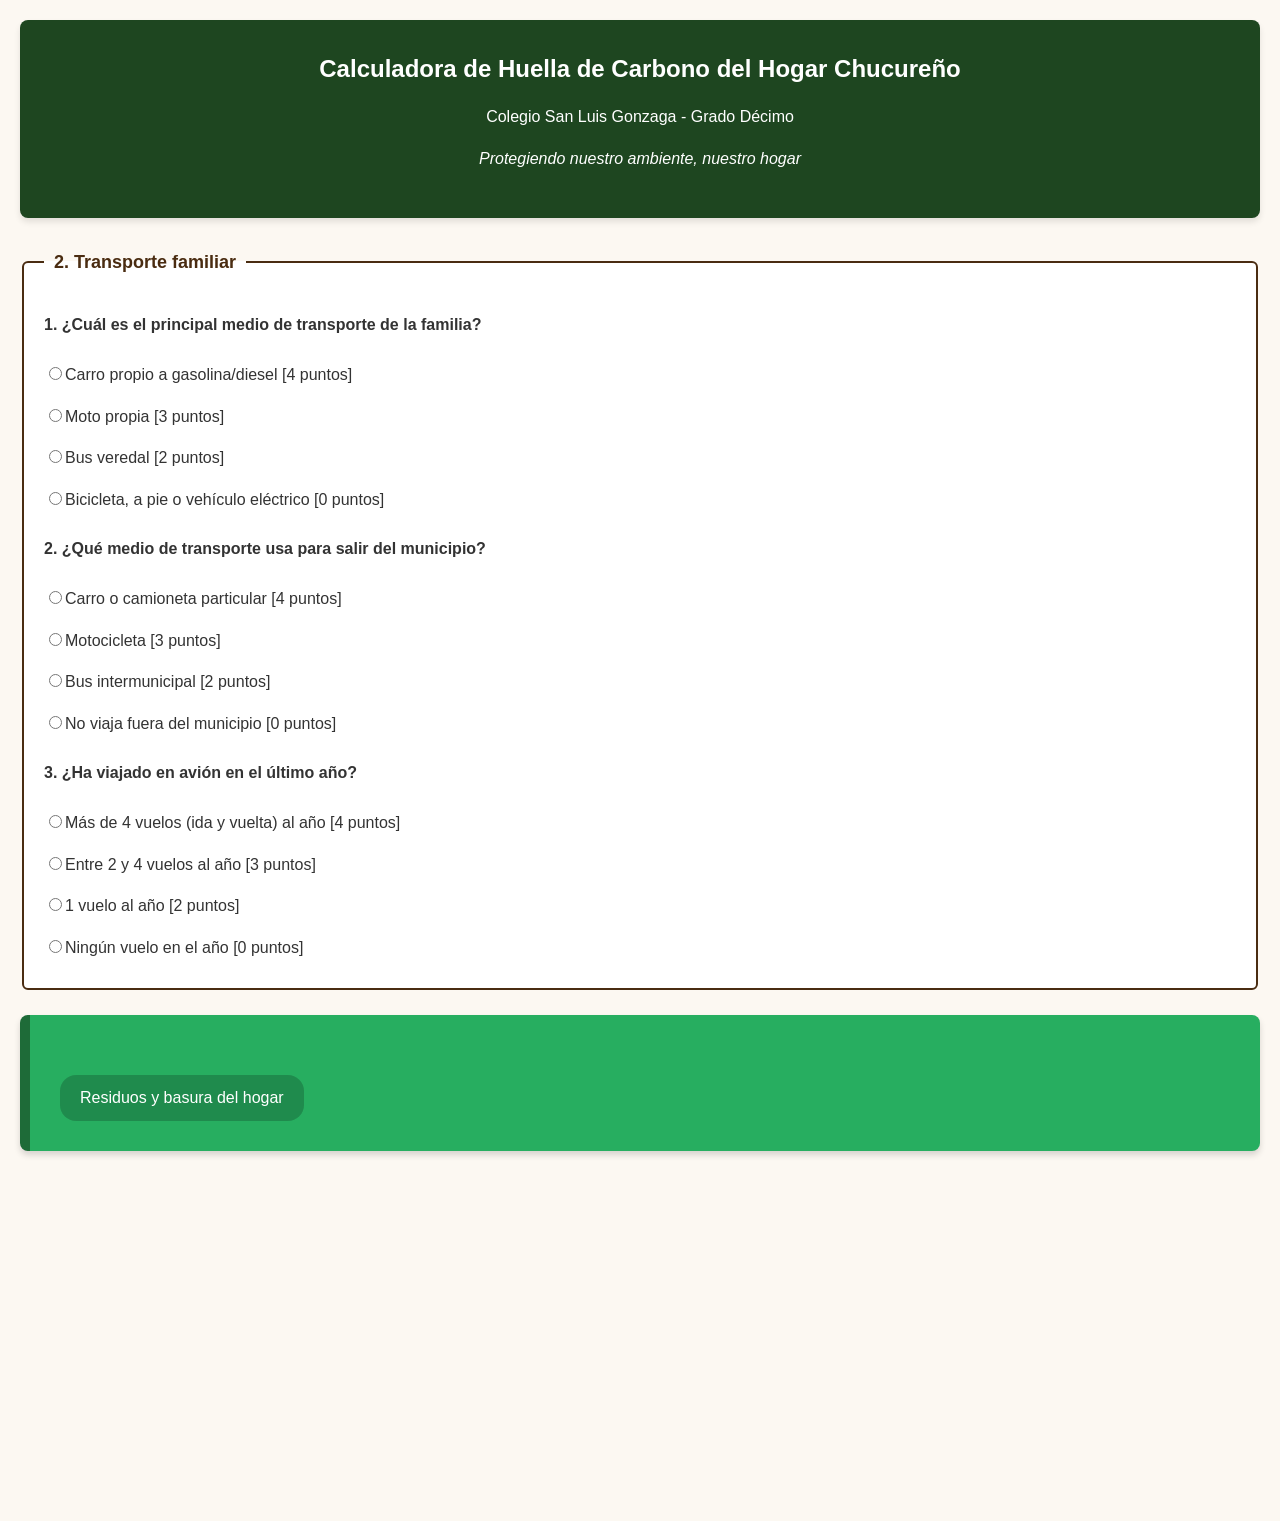
<file: transporte.html>
<!DOCTYPE html>
<html lang="es">
    <head>
        <!--Este es el título de la página-->
        <meta charset="UTF-8">
        <title>Huella de carbono Chucuri</title>
        <!--Personalizar apariencia de la página-->
        <link rel="Stylesheet" href="estilos.css">
    </head>
    <body>
        <!--Encabezado de la página-->
        <header>
            <h1>Calculadora de Huella de Carbono del Hogar Chucureño</h1>
            <p>Colegio San Luis Gonzaga - Grado Décimo</p>
            <p><em>Protegiendo nuestro ambiente, nuestro hogar</em></p>
        </header>
        <!--Iniciamos la parte principal de nuestra calculadora-->
        <main>
            <form>
                <!--Casilla 1: Transporte familiar-->
                <fieldset>
                    <legend>2. Transporte familiar</legend>
                    <!--Primera pregunta: Cocinar-->
                    <p><strong>1. ¿Cuál es el principal medio de transporte de la familia?</strong></p>
                    <label>
                        <input type="radio" name="vehiculo" value="carro" onchange="actualizarMenus()">Carro propio a gasolina/diesel [4 puntos]</label>
                        <!--Menú desplegable de la pregunta 1-->
                    <div id="menu-carro" style="display: none; margin-top: 10px;">
                        <label for="tipo-carro">Distancia aproximada recorrida a la semana</label>
                        <select id="tipo-carro">
                            <option>Más de 150 kilometros [8 puntos]</option>
                            <option>Entre 70 y 150 kilometros [6 puntos]</option>
                            <option>Entre 20 y 70 kilometros [4 puntos]</option>
                            <option>Menos de 20 kilometros [2 puntos]</option>
                        </select>
                    </div><br>
                    <label>
                        <input type="radio" name="vehiculo" value="moto" onchange="actualizarMenus()">Moto propia [3 puntos]</label>
                    <div id="menu-moto" style="display: none; margin-top: 10px;">
                        <label for="tipo-moto">Distancia aproximada recorrida a la semana</label>
                        <select id="tipo-moto">
                            <option>Más de 150 kilometros [6 puntos]</option>
                            <option>Entre 70 y 150 kilometros [4.5 puntos]</option>
                            <option>Entre 20 y 70 kilometros [3 puntos]</option>
                            <option>Menos de 20 kilometros [1.5 puntos]</option>
                        </select>
                    </div><br>
                    <label>
                        <input type="radio" name="vehiculo" value="bus" onchange="actualizarMenus()">Bus veredal [2 puntos]</label>
                    <div id="menu-bus" style="display: none; margin-top: 10px;">
                        <label for="tipo-bus">Distancia aproximada recorrida a la semana</label>
                        <select id="tipo-bus">
                            <option>Más de 150 kilometros [4 puntos]</option>
                            <option>Entre 70 y 150 kilometros [3 puntos]</option>
                            <option>Entre 20 y 70 kilometros [2 puntos]</option>
                            <option>Menos de 20 kilometros [1 punto]</option>
                        </select>
                    </div><br>
                    <label>
                        <input type="radio" name="vehiculo" value="bicicleta" onchange="actualizarMenus()">Bicicleta, a pie o vehículo eléctrico [0 puntos]</label><br>
                    <!--Segunda pregunta: Transporte intermunicipal-->
                    <p><strong>2. ¿Qué medio de transporte usa para salir del municipio?</strong></p>
                    <label>
                        <input type="radio" name="municipal" value="particular" onchange="actualizarMenus()">Carro o camioneta particular [4 puntos]</label>
                    <div id="menu-particular" style="display: none; margin-top: 10px;">
                        <label for="tipo-particular">Distancia recorrida al mes en promedio</label>
                        <select id="tipo-particular">
                            <option>Más de 500 kilómetros al mes [8 puntos]</option>
                            <option>Entre 200 y 500 kilómetros al mes [6 puntos]</option>
                            <option>Entre 50 y 200 kilómetros al mes [4 puntos]</option>
                            <option>Menos de 50 kilómetros al mes [2 puntos]</option>
                        </select>
                    </div><br>
                    <label>
                        <input type="radio" name="municipal" value="motocicleta" onchange="actualizarMenus()">Motocicleta [3 puntos]</label>
                    <div id="menu-motocicleta" style="display: none;">
                        <label for="tipo-motocicleta">Distancia recorrida al mes en promedio</label>
                        <select id="tipo-motocicleta">
                            <option>Más de 500 kilómetros al mes [6 puntos]</option>
                            <option>Entre 200 y 500 kilómetros al mes [4.5 puntos]</option>
                            <option>Entre 50 y 200 kilómetros al mes [3 puntos]</option>
                            <option>Menos de 50 kilómetros al mes [1.5 puntos]</option>
                        </select>
                    </div><br>
                    <label>
                        <input type="radio" name="municipal" value="flota" onchange="actualizarMenus()">Bus intermunicipal [2 puntos]</label>
                    <div id="menu-flota" style="display: none;">
                        <label for="tipo-flota">Distancia recorrida al mes en promedio</label>
                        <select id="tipo-flota">
                            <option>Más de 500 kilómetros al mes [4 puntos]</option>
                            <option>Entre 200 y 500 kilómetros al mes [3 puntos]</option>
                            <option>Entre 50 y 200 kilómetros al mes [2 puntos]</option>
                            <option>Menos de 50 kilómetros al mes [1 punto]</option>
                        </select>
                    </div><br>
                    <label>
                        <input type="radio" name="municipal" value="casa" onchange="actualizarMenus()">No viaja fuera del municipio [0 puntos]</label>
                    <!--3ra pregunta: Viajes en avión-->
                    <p><strong>3. ¿Ha viajado en avión en el último año?</strong></p>
                    <label>
                        <input type="radio" name="vuelos" value="frecuente" onchange="actualizarMenus()">Más de 4 vuelos (ida y vuelta) al año [4 puntos]</label>
                    <div id="menu-frecuente" style="display: none; margin-top: 10px;">
                        <label for="tipo-frecuente">Tiempo estimado de vuelo</label>
                        <select id="tipo-frecuente">
                            <option>Más de 20 horas de vuelo [8 puntos]</option>
                            <option>Entre 8 y 20 horas de vuelo [6 puntos]</option>
                            <option>Entre 3 y 8 horas de vuelo [4 puntos]</option>
                            <option>Menos de 3 horas de vuelo [2 puntos]</option>
                        </select>
                    </div><br>
                        <label>
                        <input type="radio" name="vuelos" value="ocasional" onchange="actualizarMenus()">Entre 2 y 4 vuelos al año [3 puntos]</label>
                    <div id="menu-ocasional" style="display: none; margin-top: 10px;">
                        <label for="tipo-ocasional">Tiempo estimado de vuelo</label>
                        <select id="tipo-ocasional">
                            <option>Más de 20 horas de vuelo [6 puntos]</option>
                            <option>Entre 8 y 20 horas de vuelo [4.5 puntos]</option>
                            <option>Entre 3 y 8 horas de vuelo [3 puntos]</option>
                            <option>Menos de 3 horas de vuelo [1.5 puntos]</option>
                        </select>
                    </div><br>
                        <label>
                        <input type="radio" name="vuelos" value="esporadico" onchange="actualizarMenus()">1 vuelo al año [2 puntos]</label>
                    <div id="menu-esporadico" style="display: none; margin-top: 10px;">
                        <label for="tipo-esporadico">Tiempo estimado de vuelo</label>
                        <select id="tipo-esporadico">
                            <option>Más de 20 horas de vuelo [4 puntos]</option>
                            <option>Entre 8 y 20 horas de vuelo [3 puntos]</option>
                            <option>Entre 3 y 8 horas de vuelo [2 puntos]</option>
                            <option>Menos de 3 horas de vuelo [1 punto]</option>
                        </select>
                    </div><br>
                        <label><input type="radio" name="vuelos" value="noviaja" onchange="actualizarMenus()">Ningún vuelo en el año [0 puntos]</label>  
                </fieldset>
            </form>
        </main>
        <section id="cocina" class="zona-resultado cocina">
            <a href="residuos.html">Residuos y basura del hogar</a>
        </section>
        <script>
            // Creamos la función que falta
            function actualizarMenus() {
                // Buscamos el elemento seleccionado en el momento del cambio
                const radioVehiculo = document.querySelector('input[name="vehiculo"]:checked');
                const menuCarro = document.getElementById("menu-carro");
                const menuMoto = document.getElementById("menu-moto");
                const menuBus = document.getElementById("menu-bus");
                

                // Validamos que realmente haya una opción seleccionada antes de leer su valor
                if (radioVehiculo) {
                    const opcionSeleccionada = radioVehiculo.value;

                    if (opcionSeleccionada === "carro") {
                        menuCarro.style.display = "block";
                        menuMoto.style.display = "none";
                        menuBus.style.display = "none";
                    }
                    else if (opcionSeleccionada === "moto") {
                        menuMoto.style.display = "block";
                        menuCarro.style.display = "none";
                        menuBus.style.display = "none";
                    }
                    else if (opcionSeleccionada === "bus") {
                        menuBus.style.display = "block";
                        menuCarro.style.display = "none";
                        menuMoto.style.display = "none";
                    }
                    else if (opcionSeleccionada === "bicicleta") {
                        menuCarro.style.display = "none";
                        menuMoto.style.display = "none";
                        menuBus.style.display = "none";
                    }
                }
                const radioMunicipal = document.querySelector('input[name="municipal"]:checked');
                const menuParticular = document.getElementById("menu-particular");
                const menuMotocicleta = document.getElementById("menu-motocicleta");
                const menuFlota = document.getElementById("menu-flota");
                const menuCasa = document.getElementById("menu-casa");

                if (radioMunicipal) {
                    const opcionSeleccionada = radioMunicipal.value;

                    if (opcionSeleccionada === "particular") {
                        menuParticular.style.display = "block";
                        menuMotocicleta.style.display = "none";
                        menuFlota.style.display = "none";
                    }
                    else if (opcionSeleccionada === "motocicleta") {
                        menuMotocicleta.style.display = "block";
                        menuParticular.style.display = "none";
                        menuFlota.style.display = "none";
                    }
                    else if (opcionSeleccionada === "flota") {
                        menuFlota.style.display = "block";
                        menuParticular.style.display = "none";
                        menuMotocicleta.style.display = "none";
                    }
                    else if (opcionSeleccionada === "casa") {
                        menuParticular.style.display = "none";
                        menuMotocicleta.style.display = "none";
                        menuFlota.style.display = "none";
                    }
                }
                const radioVuelos = document.querySelector('input[name="vuelos"]:checked');
                const menuFrecuente = document.getElementById("menu-frecuente");
                const menuOcasional = document.getElementById("menu-ocasional");
                const menuEsporadico = document.getElementById("menu-esporadico");
                const menuNoviaja = document.getElementById("menu-noviaja");

                if (radioVuelos) {
                    const opcionSeleccionada = radioVuelos.value;

                    if (opcionSeleccionada === "frecuente") {
                        menuFrecuente.style.display = "block";
                        menuOcasional.style.display = "none";
                        menuEsporadico.style.display = "none";
                    }
                    else if (opcionSeleccionada === "ocasional") {
                        menuOcasional.style.display = "block";
                        menuFrecuente.style.display = "none";
                        menuEsporadico.style.display = "none";
                    }
                    else if (opcionSeleccionada === "esporadico") {
                        menuEsporadico.style.display = "block";
                        menuFrecuente.style.display = "none";
                        menuOcasional.style.display = "none";
                    }
                    else if (opcionSeleccionada === "noviaja") {
                        menuFrecuente.style.display = "none";
                        menuOcasional.style.display = "none";
                        menuEsporadico.style.display = "none";
                    }
                }
            }
        </script>
    </body>
</html>
</file>
<file: estilos.css>
/* ==========================================================================
   ESTILOS INSTITUCIONALES - CALCULADORA DE HUELLA DE CARBONO CHUCUREÑA
   Inspirado en los colores de la Serranía de los Yariguíes y la producción local
   ========================================================================== */

:root {
    --verde-yariguies: #1e4620;
    --marron-cacao: #4a2c11;
    --crema-suave: #fcf8f2;
    --rojo-alerta: #c0392b;
    --amarillo-alerta: #f39c12;
    --verde-salud: #27ae60;
}

body {
    font-family: 'Segoe UI', Tahoma, Geneva, Verdana, sans-serif;
    background-color: var(--crema-suave);
    color: #333;
    line-height: 1.6;
    margin: 0;
    padding: 20px;
}

header {
    background-color: var(--verde-yariguies);
    color: white;
    padding: 30px;
    text-align: center;
    border-radius: 8px;
    box-shadow: 0 4px 6px rgba(0,0,0,0.1);
    margin-bottom: 30px;
}

header h1 {
    margin: 0;
    font-size: 24px;
}

fieldset {
    background: white;
    border: 2px solid var(--marron-cacao);
    border-radius: 6px;
    padding: 20px;
    margin-bottom: 25px;
}

legend {
    font-weight: bold;
    color: var(--marron-cacao);
    padding: 0 10px;
    font-size: 18px;
}

label {
    display: inline-block;
    margin: 8px 0;
    cursor: pointer;
    font-size: 16px;
}

div {
    border-radius: 15px;
    
}

table {
    width: 100%;
    border-collapse: collapse;
    margin: 25px 0;
    background: white;
    margin-bottom: 100px;
}

th {
    background-color: var(--marron-cacao);
    color: white;
    padding: 12px;
}

td {
    padding: 12px;
    border: 1px solid #ddd;
    text-align: center;
}

/* Zonas de Diagnóstico Dinámico por Anclas */
.zona-resultado {
    margin-top: 20px;
    padding: 30px;
    border-radius: 8px;
    color: white;
    box-shadow: 0 4px 6px rgba(0,0,0,0.15);
    /* Margen gigante inferior para forzar el foco visual del enlace nativo */
    margin-bottom: 350px; 
}
.intro {
    text-align: center;
    font-size: 24px;
}
.centrado {
    display: flex;
    justify-content: center;
    align-items: center;
    height: 10vh;
}
.boton {
    display: inline-block;
    background-color: var(--verde-salud);
    color: white;
    font-size: 20px;
    padding: 12px 28px;
    text-decoration: none;
    border-radius: 4px;
    font-weight: bold;
    transition: background 0.3s;
}
.boton:hover{
    background-color: var(--verde-yariguies);
}

.cocina { background-color: var(--verde-salud); border-left: 10px solid #1e6b38; }
.transporte { background-color: var(--amarillo-alerta); border-left: 10px solid #b77507; color: #111; }
.roja { background-color: var(--rojo-alerta); border-left: 10px solid #821c11; }

.verde { background-color: var(--verde-salud); border-left: 10px solid #1e6b38; }
.amarilla { background-color: var(--amarillo-alerta); border-left: 10px solid #b77507; color: #111; }
.negro {background-color: #5c4747; border-left: 10 px solid #111;}



.zona-resultado h2 { margin-top: 0; }
.zona-resultado a { color: white; background: rgba(0,0,0,0.2); padding: 10px 20px; text-decoration: none; border-radius: 16px; display: inline-block; margin-top: 30px; }
.zona-resultado a:hover { background: rgba(0,0,0,0.4); }
</file>
